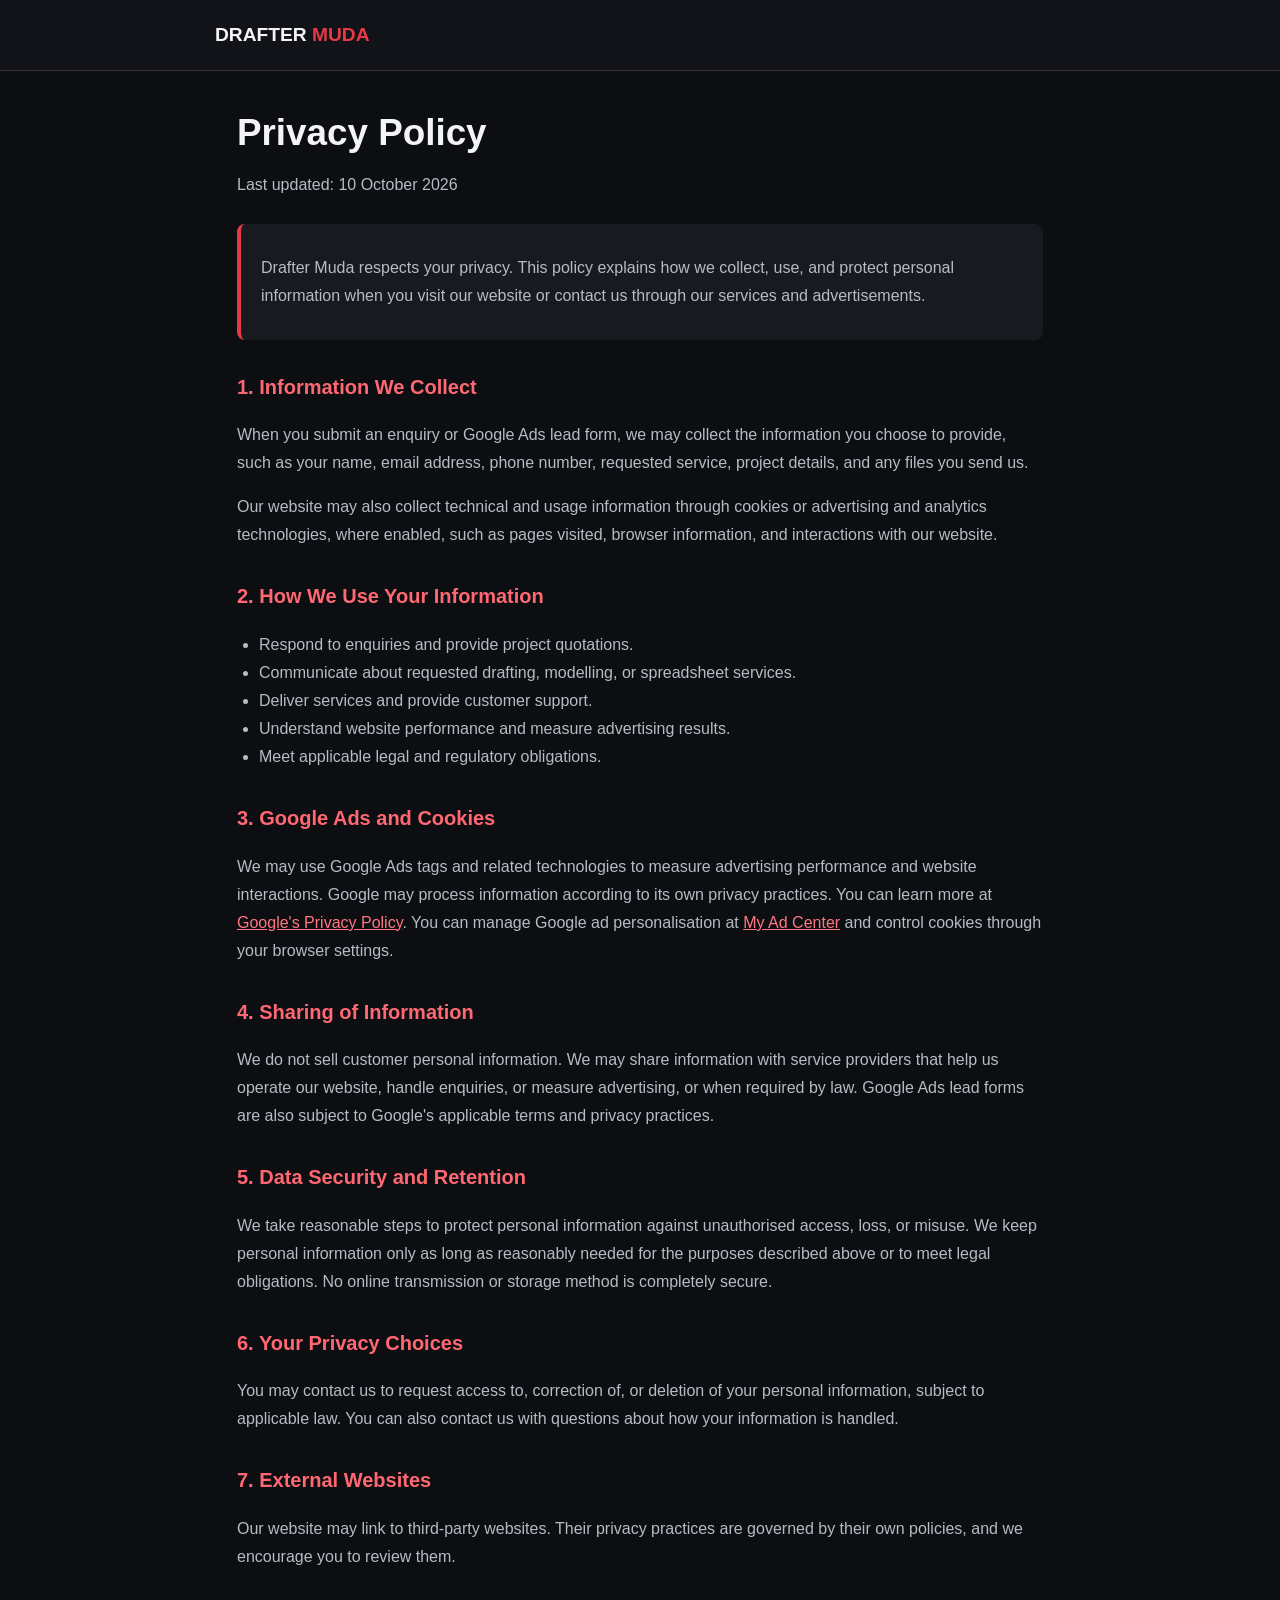
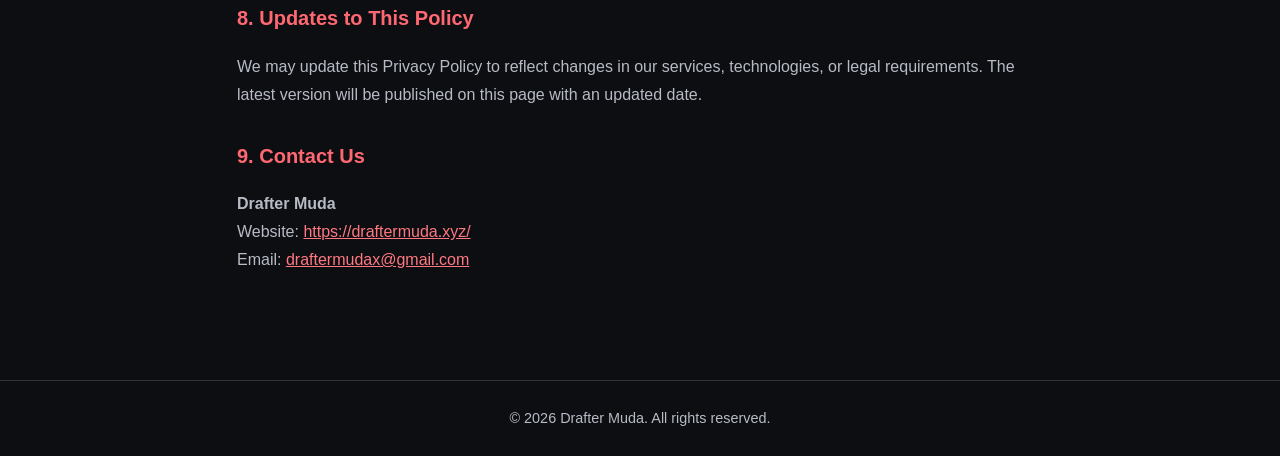
<file: privacy-policy.html>
<!DOCTYPE html>
<html lang="en">
<head>
  <meta charset="UTF-8">
  <meta name="viewport" content="width=device-width, initial-scale=1.0">
  <meta name="description" content="Privacy Policy for Drafter Muda technical drafting and digital services.">
  <title>Privacy Policy | Drafter Muda</title>
  <style>
    :root {color-scheme:dark;--bg:#0d0e12;--panel:#181a20;--text:#f3f4f6;--muted:#b7bbc5;--accent:#e63946;}
    *{box-sizing:border-box}body{margin:0;background:var(--bg);color:var(--text);font-family:Arial,Helvetica,sans-serif;line-height:1.75}
    header{border-bottom:1px solid #333;background:#121318;padding:18px max(22px,calc((100vw - 850px)/2))}header a{color:var(--text);font-weight:800;text-decoration:none;font-size:1.2rem}header span{color:var(--accent)}
    main{max-width:850px;margin:40px auto;padding:0 22px 50px}h1{font-size:2.3rem;line-height:1.2;margin-bottom:8px}h2{font-size:1.25rem;margin-top:30px;color:#ff6872}p,li{color:var(--muted)}a{color:#ff7881}ul{padding-left:22px}.intro{background:var(--panel);border-left:4px solid var(--accent);border-radius:8px;padding:14px 20px;margin-top:25px}footer{border-top:1px solid #333;text-align:center;padding:25px;color:var(--muted);font-size:.9rem}
  </style>
</head>
<body>
  <header><a href="https://draftermuda.xyz/">DRAFTER <span>MUDA</span></a></header>
  <main>
    <h1>Privacy Policy</h1>
    <p>Last updated: 10 October 2026</p>
    <div class="intro"><p>Drafter Muda respects your privacy. This policy explains how we collect, use, and protect personal information when you visit our website or contact us through our services and advertisements.</p></div>
    <h2>1. Information We Collect</h2>
    <p>When you submit an enquiry or Google Ads lead form, we may collect the information you choose to provide, such as your name, email address, phone number, requested service, project details, and any files you send us.</p>
    <p>Our website may also collect technical and usage information through cookies or advertising and analytics technologies, where enabled, such as pages visited, browser information, and interactions with our website.</p>
    <h2>2. How We Use Your Information</h2>
    <ul>
      <li>Respond to enquiries and provide project quotations.</li>
      <li>Communicate about requested drafting, modelling, or spreadsheet services.</li>
      <li>Deliver services and provide customer support.</li>
      <li>Understand website performance and measure advertising results.</li>
      <li>Meet applicable legal and regulatory obligations.</li>
    </ul>
    <h2>3. Google Ads and Cookies</h2>
    <p>We may use Google Ads tags and related technologies to measure advertising performance and website interactions. Google may process information according to its own privacy practices. You can learn more at <a href="https://policies.google.com/privacy" target="_blank" rel="noopener noreferrer">Google's Privacy Policy</a>. You can manage Google ad personalisation at <a href="https://myadcenter.google.com/" target="_blank" rel="noopener noreferrer">My Ad Center</a> and control cookies through your browser settings.</p>
    <h2>4. Sharing of Information</h2>
    <p>We do not sell customer personal information. We may share information with service providers that help us operate our website, handle enquiries, or measure advertising, or when required by law. Google Ads lead forms are also subject to Google's applicable terms and privacy practices.</p>
    <h2>5. Data Security and Retention</h2>
    <p>We take reasonable steps to protect personal information against unauthorised access, loss, or misuse. We keep personal information only as long as reasonably needed for the purposes described above or to meet legal obligations. No online transmission or storage method is completely secure.</p>
    <h2>6. Your Privacy Choices</h2>
    <p>You may contact us to request access to, correction of, or deletion of your personal information, subject to applicable law. You can also contact us with questions about how your information is handled.</p>
    <h2>7. External Websites</h2>
    <p>Our website may link to third-party websites. Their privacy practices are governed by their own policies, and we encourage you to review them.</p>
    <h2>8. Updates to This Policy</h2>
    <p>We may update this Privacy Policy to reflect changes in our services, technologies, or legal requirements. The latest version will be published on this page with an updated date.</p>
    <h2>9. Contact Us</h2>
    <p><strong>Drafter Muda</strong><br>Website: <a href="https://draftermuda.xyz/">https://draftermuda.xyz/</a><br>Email: <a href="mailto:draftermudax@gmail.com">draftermudax@gmail.com</a></p>
  </main>
  <footer>&copy; 2026 Drafter Muda. All rights reserved.</footer>
</body>
</html>
</file>
